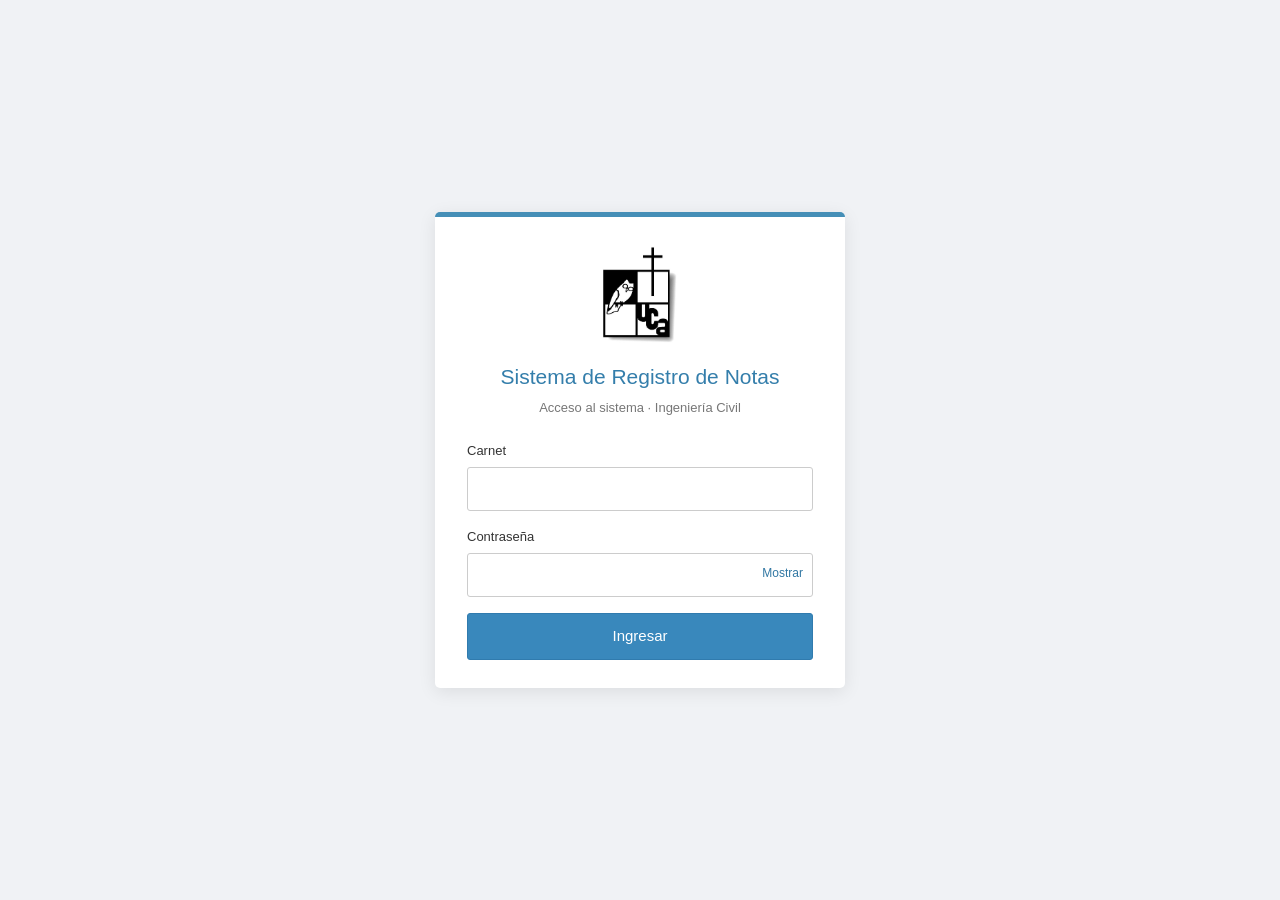
<file: index.htm>
<!doctype html>
<html lang="es"><head><meta charset="utf-8"><meta name="viewport" content="width=device-width, initial-scale=1"><meta http-equiv="refresh" content="0;url=index.html"><title>Acceso al sistema</title></head><body><p><a href="index.html">Ir al acceso del Sistema de Registro de Notas</a></p></body></html>
</file>
<file: css/style.css>
:root{--blue:#458fb7;--link:#3285ce;--panel:#307fca;--line:#ddd;--muted:#777;--green:#278c73}
*{box-sizing:border-box}body{margin:0;color:#333;background:white;font:13px/1.5 'Open Sans','Segoe UI',Arial,sans-serif}button,input,select{font:inherit}button,a,select,input{touch-action:manipulation}button{cursor:pointer}a{color:var(--link);text-decoration:none}a:hover{text-decoration:underline}button:focus-visible,a:focus-visible,select:focus-visible,input:focus-visible{outline:3px solid #eaa53b;outline-offset:2px}[hidden]{display:none!important}
.navbar{min-height:46px;background:var(--blue);color:white;display:flex;align-items:center;justify-content:space-between;padding:0 20px 0 16px;gap:12px}.brand{font-size:24px;font-weight:600;letter-spacing:-.7px;display:flex;align-items:center;gap:7px}.brand svg{width:23px;height:23px;flex-shrink:0}.account{display:flex;align-items:center;gap:14px;background:#174a70;padding:13px 15px;color:#fff;border:1px solid #ffffff60;border-radius:4px}.account button{background:none;color:inherit;border:0;border-left:1px solid #ffffff70;padding:0 0 0 12px}.top-strip{height:15px;background:linear-gradient(#f3f3f3,#e4e4e4);border-bottom:1px solid #ccc}.subnav{display:flex;background:#f8f8f8;border-bottom:2px solid #76b2d0;align-items:center;min-height:55px;flex-wrap:wrap}.navlogo{width:32px;height:40px;object-fit:contain;margin-right:4px}.subnav button{border:0;border-right:1px solid #e3e3e3;padding:14px;background:transparent;color:#444}.subnav button[aria-current=page]{color:#2676b0;background:white;box-shadow:inset 0 -2px var(--link)}.demo-label{margin-left:auto;padding:8px 20px;font-size:11px;color:#5e6f7a}.main{padding:14px 24px 36px;min-height:calc(100vh - 260px)}.breadcrumb{padding:10px 15px;border:1px solid #e4e4e4;background:#f5f5f5;color:#777;margin-bottom:16px}.breadcrumb a{color:#276487}.page-title{font-size:25px;font-weight:300;color:#3685ba;border-bottom:1px solid #e5e5e5;margin:12px 0 16px;padding-bottom:9px}.student{font-size:17px;color:#438fd0;line-height:1.3;margin:0 12px 8px;text-transform:uppercase}.cycle-tools{display:flex;align-items:center;gap:10px;flex-wrap:wrap;margin:0 12px 12px}.cycle-tools label{color:#666}.cycle-tools select{background:white;border:1px solid #ccc;color:#555;padding:6px 30px 6px 8px;max-width:100%}.cycle-summary{color:#777;font-size:12px}.print{margin-left:auto;background:#fafafa;border:1px solid #ccc;color:#555;padding:6px 12px}.alert-info{background:#d9edf7;border:1px solid #bce8f1;color:#31708f;padding:15px 26px;font-size:13px;line-height:1.6;margin-bottom:38px}.alert-info p{margin:0}.green{color:#69ad47}.orange{color:#ff963d}.purple{color:#a66bd2}.subject{margin-bottom:34px}.subject-header{background:#f5f5f5;border-top:1px solid #e4e4e4;padding:6px 16px 8px;margin-bottom:21px}.subject-header dl{display:grid;grid-template-columns:17% 1fr;margin:0}.subject-header dt,.subject-header dd{margin:0;padding:1px 0}.subject-header dd{font-weight:600}.subject-header .details{font-weight:400;color:#72818d;font-size:12px}.panel{border:1px solid #ddd}.panel-heading{display:flex;align-items:center;justify-content:space-between;width:100%;border:0;text-align:left;background:var(--panel);color:white;padding:10px 8px;font-size:14px}.chevron{font-weight:700;font-size:18px;line-height:1}.table-responsive{overflow-x:auto}.table-notas{border-collapse:collapse;width:100%;min-width:660px;font-size:12px;table-layout:fixed}.table-notas th{background:linear-gradient(#f7f7f7,#ececec);font-weight:600;color:#777;text-align:left;height:41px}.table-notas th,.table-notas td{border:1px solid #ddd;padding:7px 5px;vertical-align:middle}.table-notas th:first-child{width:45%}.table-notas th:nth-child(2){width:11%}.table-notas th:nth-child(3){width:14%}.table-notas th:nth-child(4){width:30%}.table-notas tbody tr:nth-child(even){background:#f9f9f9}.filter-row td{background:#eef4f9;padding:2px 5px}.filter-control{display:flex;align-items:center;gap:7px}.filter-control input{border:1px solid #d5d5d5;width:100%;min-width:0;height:28px;padding:3px 6px;background:white}.filter-control button{color:#438fd0;background:none;border:0;font-weight:bold;font-size:15px;padding:1px 7px}.table-notas tfoot td{border-color:#777;padding:2px 5px;font-weight:600}.table-notas tfoot td:first-child{border-left-color:#ddd;border-bottom-color:#ddd}.table-notas td.empty{padding:18px;text-align:center;color:#777}.actions{display:flex;align-items:center;gap:8px;padding:12px 10px;background:#edf3f8;border-top:1px solid #ddd}.actions button{background:none;border:0;color:#72b455;font-size:20px;line-height:1;padding:0 5px}.actions button+button{color:#ff963d;border-left:1px solid #ccd2d7;padding-left:12px}.actions small{color:#71808b;margin-left:auto}.footer{text-align:center;border-top:3px double #ddd;margin:0 7px;padding:16px 10px 22px;color:#8a8a8a;font-size:12px;line-height:1.4}.footer strong{color:#438fd0;font-size:15px;font-weight:400}.footer p{margin:7px 0}.welcome{display:flex;align-items:center;gap:22px;margin:26px 0 45px}.welcome svg{width:78px;height:95px;flex:none}.welcome blockquote{margin:0;color:#2478a8;font-family:Georgia,serif;font-size:17px;font-weight:600}.welcome cite{display:block;font-size:13px;color:#999;font-weight:400;margin-top:4px}.primary{border:1px solid #307bae;background:#3988bc;color:white;padding:10px 20px;border-radius:3px}.intro{margin:0 0 20px 100px;color:#777}.help{max-width:700px;font-size:14px}.help li{margin:12px 0}.help code{background:#eef3f7;padding:2px 5px}.sr-only{position:absolute;width:1px;height:1px;padding:0;margin:-1px;overflow:hidden;clip:rect(0,0,0,0);white-space:nowrap;border:0}
.login-page{background:#f0f2f5;min-height:100vh;display:flex;align-items:center;justify-content:center;padding:24px}.login-card{width:100%;max-width:410px;background:white;border-top:5px solid var(--blue);border-radius:5px;box-shadow:0 4px 18px #00000016;padding:28px 32px;text-align:center}.login-logo{width:90px;height:100px;object-fit:contain;margin:0 auto 12px}.login-card h1{font-size:21px;color:#347eab;font-weight:500;line-height:1.3;margin:0 0 8px}.login-subtitle{color:#777;margin:0 0 24px}.field{text-align:left;margin-bottom:16px}.field label{display:block;margin-bottom:6px}.field input{border:1px solid #ccc;border-radius:3px;padding:10px 11px;width:100%;font-size:15px}.password-wrap{position:relative}.password-wrap input{padding-right:72px}.password-wrap button{position:absolute;right:4px;top:5px;padding:6px;border:0;background:transparent;color:#3177a3;font-size:12px}.btn-login{width:100%;padding:11px;font-size:15px}.error{color:#a52e2e;background:#fff2f2;border:1px solid #eed0d0;padding:10px;text-align:left}.demo-access{text-align:left;background:#edf5fb;border:1px solid #d4e6f1;padding:12px;margin-top:23px;font-size:12px;color:#476578}.demo-access p{margin:3px 0}.demo-access code{font-weight:600}.login-footnote{font-size:11px;color:#888;margin-bottom:0}
@media(max-width:650px){.navbar{padding:8px 12px;align-items:flex-start;flex-wrap:wrap;gap:6px}.brand{font-size:19px}.account{padding:5px 10px;margin-left:auto;font-size:12px}.subnav{min-height:45px}.subnav button{padding:11px}.demo-label{width:100%;padding:4px 12px;border-top:1px solid #eee}.main{padding:12px 10px 25px}.student{font-size:14px;margin-left:0}.cycle-tools{margin-left:0}.cycle-tools label{width:100%}.cycle-summary{width:100%}.print{margin-left:0}.alert-info{padding:12px;font-size:12px;margin-bottom:25px}.subject-header{padding:8px;margin-bottom:12px}.subject-header dl{grid-template-columns:75px 1fr}.subject-header dd{overflow-wrap:anywhere}.intro{margin-left:0}.welcome{gap:12px}.welcome blockquote{font-size:15px}.welcome svg{width:58px}.login-card{padding:25px 22px}.page-title{font-size:22px}}
@media print{.navbar,.subnav,.top-strip,.breadcrumb,.cycle-tools label,.cycle-tools select,.print,.filter-row,.actions,.alert-info,#home-view,#help-view{display:none!important}.main{padding:0}.table-notas{min-width:0}.panel-body[hidden]{display:block!important}.subject{break-inside:avoid}.subject-header{margin-bottom:6px}.panel-heading{color:#222;background:#eee}.footer{font-size:10px}.table-responsive{overflow:visible}}

@media print{tr[data-evaluation][hidden]{display:table-row!important}.empty-row{display:none!important}}

.subevaluation td:first-child{padding-left:34px}.sub-flag{color:#458fb7}
</file>
